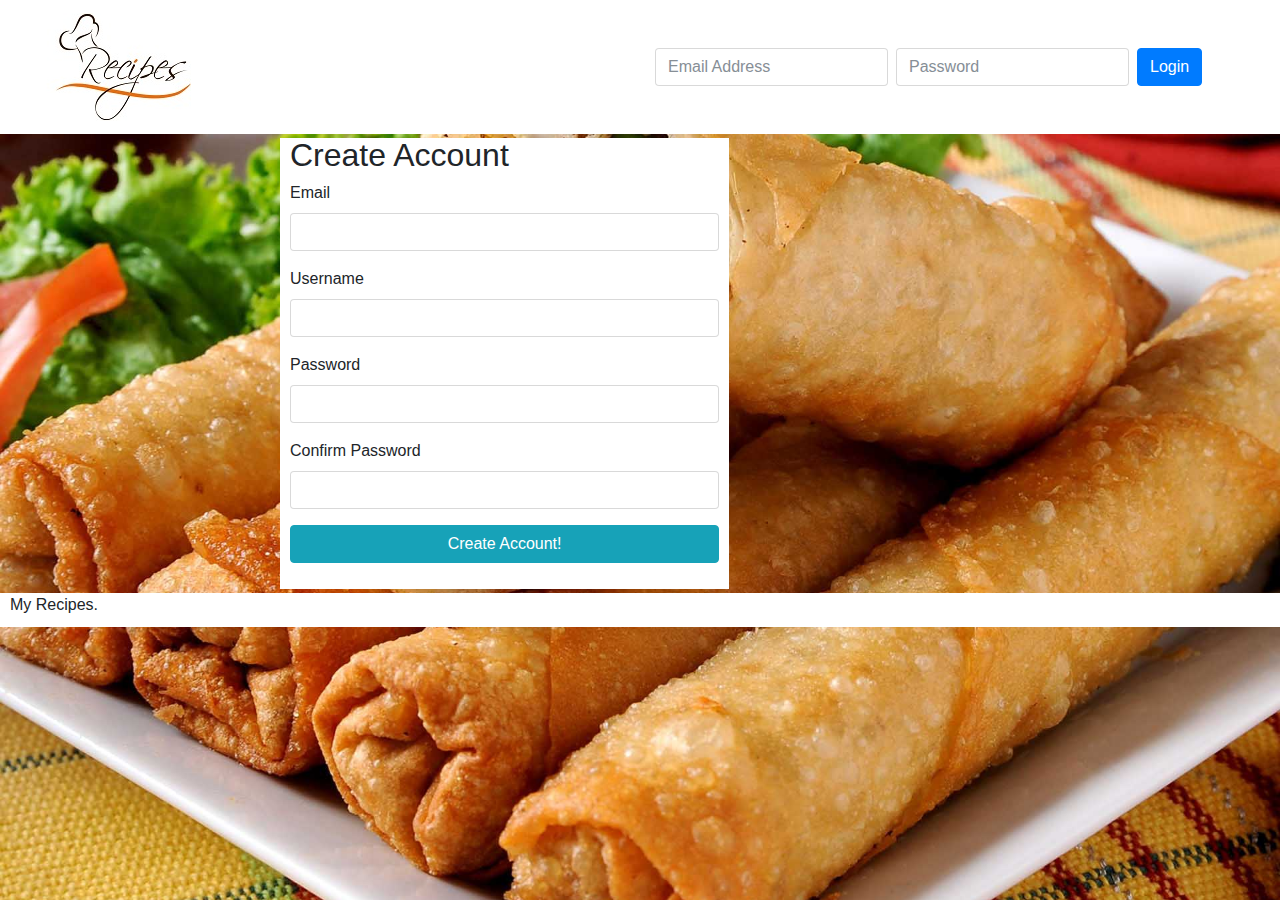
<file: designs/UI/index.html>
<!DOCTYPE html>
<html lang="en">
  <head>
    <!-- Required meta tags -->
    <meta charset="utf-8">
    <meta name="viewport" content="width=device-width, initial-scale=1.0, shrink-to-fit=no">
    <!-- Bootstrap CSS -->
    <link rel="stylesheet" href="css/bootstrap.css" >
    <title> Home Page </title>
  </head>

  <body>   
      
            <div class ="container-fluid">
              <div class ="row">   
                  <nav class="navbar navbar-light col-lg-12" >                           
                    <div class="col-xs-12 col-sm-12 col-md-6 col-lg-6"> 
                        <a class="navbar-brand" href="#">
                            <img src="img/logo.jpg" width="160" height="108" alt="">
                          </a>                        
                      </div>
                      <div class="col-xs-12 col-sm-12 col-md-6 col-lg-6">
                        	<form class="form-inline">
                              <label class="sr-only" for="inlineFormInput">Email</label>
                              <input type="text" class="form-control mb-2 mr-sm-2 mb-sm-0" id="emailAddress" placeholder="Email Address">
                            
                              <label class="sr-only" for="inlineFormInputGroup">Username</label>
                              <div class="input-group mb-2 mr-sm-2 mb-sm-0">                                
                                <input type="text" class="form-control" id="password" placeholder="Password">
                              </div>
                              <button type="submit" class="btn btn-primary">Login</button>
                            </form>    
                      </div>
                    </nav>
                </div> 
    
  
                      


                      <div class="col-xs-12 col-sm-12 col-md-7 col-lg-7">                                             
                        <form class="form-horizontal whitebg">
                          <h2>Create Account</h2>
                          <div class="form-group">
                              <label class="control-label align-content-around" for="email">Email</label>
                                  <input type="email" class="form-control" id="email" required>
                          </div>

                            <div class="form-group">
                                <label class="control-label" for="username">Username</label>                                
                                    <input type="text" class="form-control" id="username" required>                                
                            </div>                                                       
                            
                            <div class="form-group">
                                <label class="control-label align-content-around" for="password">Password</label>                                
                                    <input type="password" class="form-control" id="password" required>
                            </div>

                            <div class="form-group">
                                <label class="control-label align-content-around" for="password">Confirm Password</label>                                
                                    <input type="password" class="form-control" id="confirmPassword" required>
                            </div>
                           
                            <div class="form-group text-center">
                                <button class="btn btn-info btn-block" type="submit">Create Account!</button>
                                
                            </div>
                        </form>
                      </div>                       
                    </div>
                    </div>
             
  </body>
  <footer class="whitefooter">
    My Recipes.
  </footer>
</html>
</file>
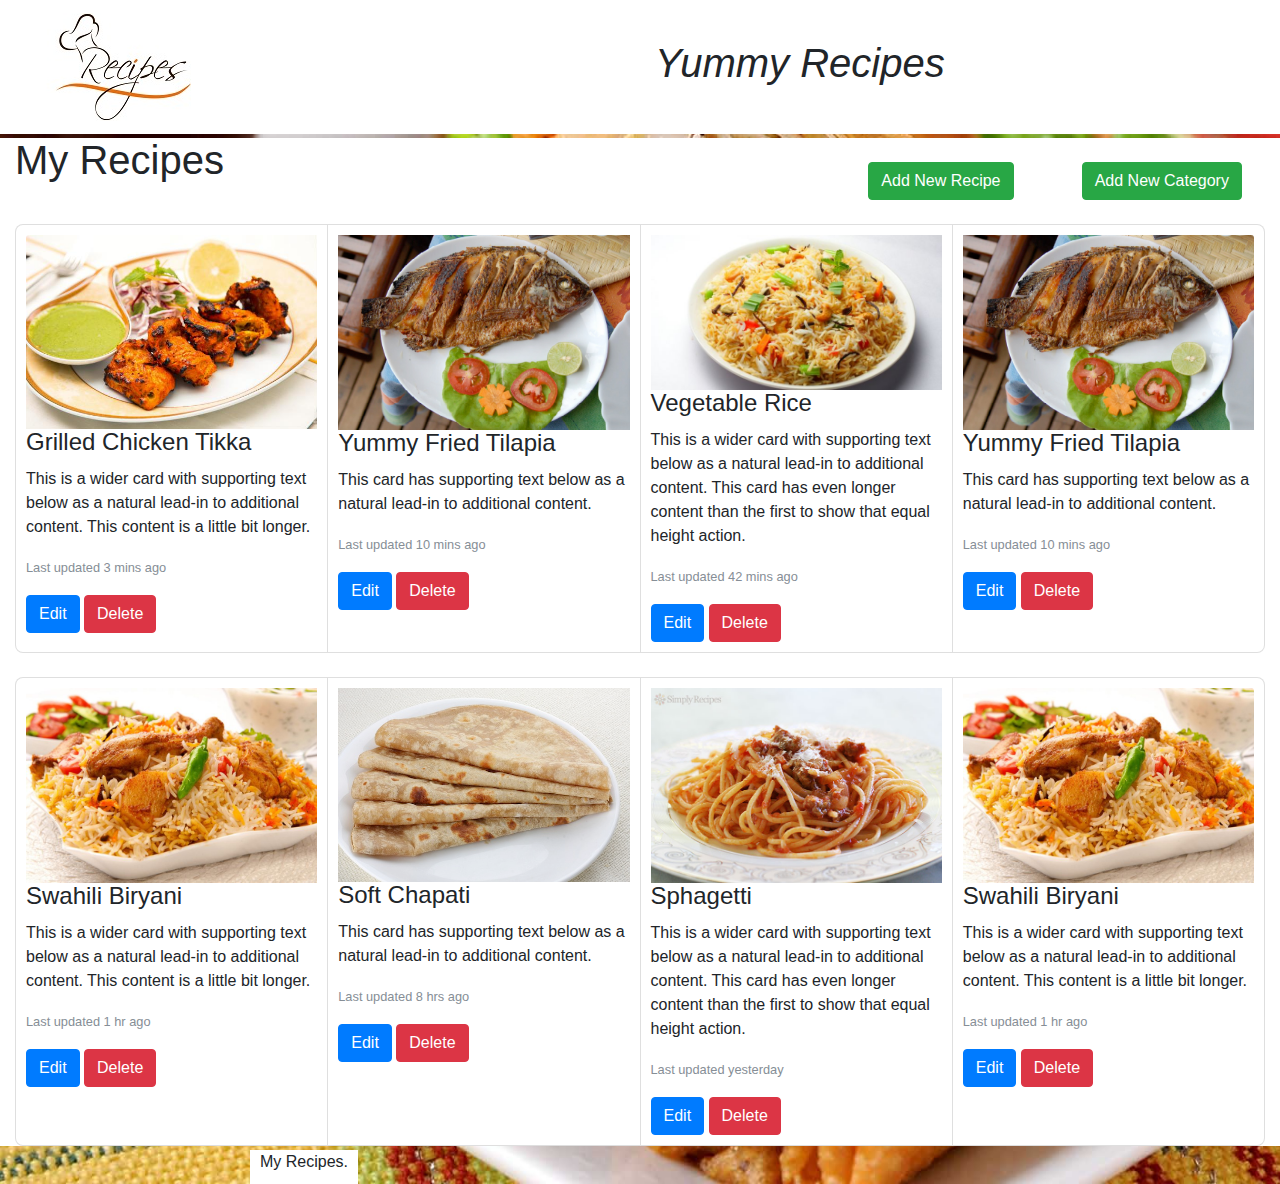
<file: designs/UI/dashboard.html>
<!DOCTYPE html>
<html lang="en">
  <head>
    <!-- Required meta tags -->
    <meta charset="utf-8">
    <meta name="viewport" content="width=device-width, initial-scale=1.0, shrink-to-fit=no">
    <!-- Bootstrap CSS -->
    <link rel="stylesheet" href="css/bootstrap.css" >
    <title> Dashboard </title>
  </head>

  <body>   
      
            <div class ="container-fluid">
              <div class ="row">   
                  <nav class="navbar navbar-light col-lg-12" >                           
                    <div class="col-xs-12 col-sm-12 col-md-6 col-lg-6"> 
                        <a class="navbar-brand" href="#">
                            <img src="img/logo.jpg" width="160" height="108" alt="">
                          </a>                        
                      </div>
                      <div class="col-xs-12 col-sm-12 col-md-6 col-lg-6">
                        <h1><i>Yummy Recipes</i></h1>
                      </div>
                    </nav>
                </div>
        
                <div class ="row">
                    <div class="col-xs-12 col-sm-12 col-md-12 col-lg-12 recipes">                      
                      <div class="row">
                        <div class="col-xs-8 col-sm-8 col-md-8 col-lg-8">
                            <h1>My Recipes</h1>
                          </div>
                          <div class="col-xs-2 col-sm-2 col-md-2 col-lg-2">
                              <br>
                              <a href="" class="btn btn-success">Add New Recipe</a>                              
                          </div>
                          <div class="col-xs-2 col-sm-2 col-md-2 col-lg-2">
                                <br>
                                <a href="" class="btn btn-success">Add New Category</a>                              
                            </div>
                      </div>
                      <br>

                      <div class="card-group">
                          <div class="card">
                            <img class="card-img-top" src="img/grilled-chicken.png" alt="Grilled Chicken">
                            <div class="card-block">
                              <h4 class="card-title">Grilled Chicken Tikka</h4>
                              <p class="card-text">This is a wider card with supporting text below as a natural lead-in to additional content. This content is a little bit longer.</p>
                              <p class="card-text"><small class="text-muted">Last updated 3 mins ago</small></p>
                              <div class="">
                                    <a class="btn btn-primary" href="#">Edit</a>
                                    <a class="btn btn-danger" href="#">Delete</a>
                                   
                                  </div>
                            </div>
                          </div>
                          <div class="card">
                            <img class="card-img-top" src="img/fried-tilapia.png" alt="Fried Tilapia">
                            <div class="card-block">
                              <h4 class="card-title">Yummy Fried Tilapia</h4>
                              <p class="card-text">This card has supporting text below as a natural lead-in to additional content.</p>
                              <p class="card-text"><small class="text-muted">Last updated 10 mins ago</small></p>

                                    <div class="">
                                      <a class="btn btn-primary" href="#">Edit</a>
                                      <a class="btn btn-danger" href="#">Delete</a>
                                     
                                    </div>

                            </div>
                          </div>
                          <div class="card">
                            <img class="card-img-top" src="img/vegetable-rice.png" alt="Vegetable Rice">
                            <div class="card-block">
                              <h4 class="card-title">Vegetable Rice</h4>
                              <p class="card-text">This is a wider card with supporting text below as a natural lead-in to additional content. This card has even longer content than the first to show that equal height action.</p>
                              <p class="card-text"><small class="text-muted">Last updated 42 mins ago</small></p>
                              <div class="">
                                    <a class="btn btn-primary" href="#">Edit</a>
                                    <a class="btn btn-danger" href="#">Delete</a>
                                   
                                  </div>
                            </div>
                          </div>
                          <div class="card">
                            <img class="card-img-top" src="img/fried-tilapia.png" alt="Fried Tilapia">
                            <div class="card-block">
                              <h4 class="card-title">Yummy Fried Tilapia</h4>
                              <p class="card-text">This card has supporting text below as a natural lead-in to additional content.</p>
                              <p class="card-text"><small class="text-muted">Last updated 10 mins ago</small></p>
                              <div class="">
                                    <a class="btn btn-primary" href="#">Edit</a>
                                    <a class="btn btn-danger" href="#">Delete</a>
                                   
                                  </div>
                            </div>
                          </div>
                        </div>
                    


                        <br>
                        <div class="card-group">
                            <div class="card">
                              <img class="card-img-top" src="img/biryani.png" alt="Chicken Tikka">
                              <div class="card-block">
                                <h4 class="card-title">Swahili Biryani</h4>
                                <p class="card-text">This is a wider card with supporting text below as a natural lead-in to additional content. This content is a little bit longer.</p>
                                <p class="card-text"><small class="text-muted">Last updated 1 hr ago</small></p>
                                <div class="">
                                        <a class="btn btn-primary" href="#">Edit</a>
                                        <a class="btn btn-danger" href="#">Delete</a>
                                       
                                      </div>
                              </div>
                            </div>
                            <div class="card">
                              <img class="card-img-top" src="img/chapati.png" alt="Chapati">
                              <div class="card-block">
                                <h4 class="card-title">Soft Chapati</h4>
                                <p class="card-text">This card has supporting text below as a natural lead-in to additional content.</p>
                                <p class="card-text"><small class="text-muted">Last updated 8 hrs ago</small></p>
                                <div class="">
                                        <a class="btn btn-primary" href="#">Edit</a>
                                        <a class="btn btn-danger" href="#">Delete</a>
                                       
                                      </div>
                              </div>
                            </div>
                            <div class="card">
                              <img class="card-img-top" src="img/sphagetti.png" alt="Card image cap">
                              <div class="card-block">
                                <h4 class="card-title">Sphagetti</h4>
                                <p class="card-text">This is a wider card with supporting text below as a natural lead-in to additional content. This card has even longer content than the first to show that equal height action.</p>
                                <p class="card-text"><small class="text-muted">Last updated yesterday</small></p>
                                <div class="">
                                        <a class="btn btn-primary" href="#">Edit</a>
                                        <a class="btn btn-danger" href="#">Delete</a>
                                       
                                      </div>
                              </div>
                            </div>
                            <div class="card">
                                <img class="card-img-top" src="img/biryani.png" alt="Chicken Tikka">
                                <div class="card-block">
                                  <h4 class="card-title">Swahili Biryani</h4>
                                  <p class="card-text">This is a wider card with supporting text below as a natural lead-in to additional content. This content is a little bit longer.</p>
                                  <p class="card-text"><small class="text-muted">Last updated 1 hr ago</small></p>
                                  <div class="">
                                        <a class="btn btn-primary" href="#">Edit</a>
                                        <a class="btn btn-danger" href="#">Delete</a>
                                       
                                      </div>
                                </div>
                              </div>
                          </div>
                      </div>
                      
  </body>
  <footer class="whitebg">
    My Recipes.
  </footer>
  
</html>
</file>
